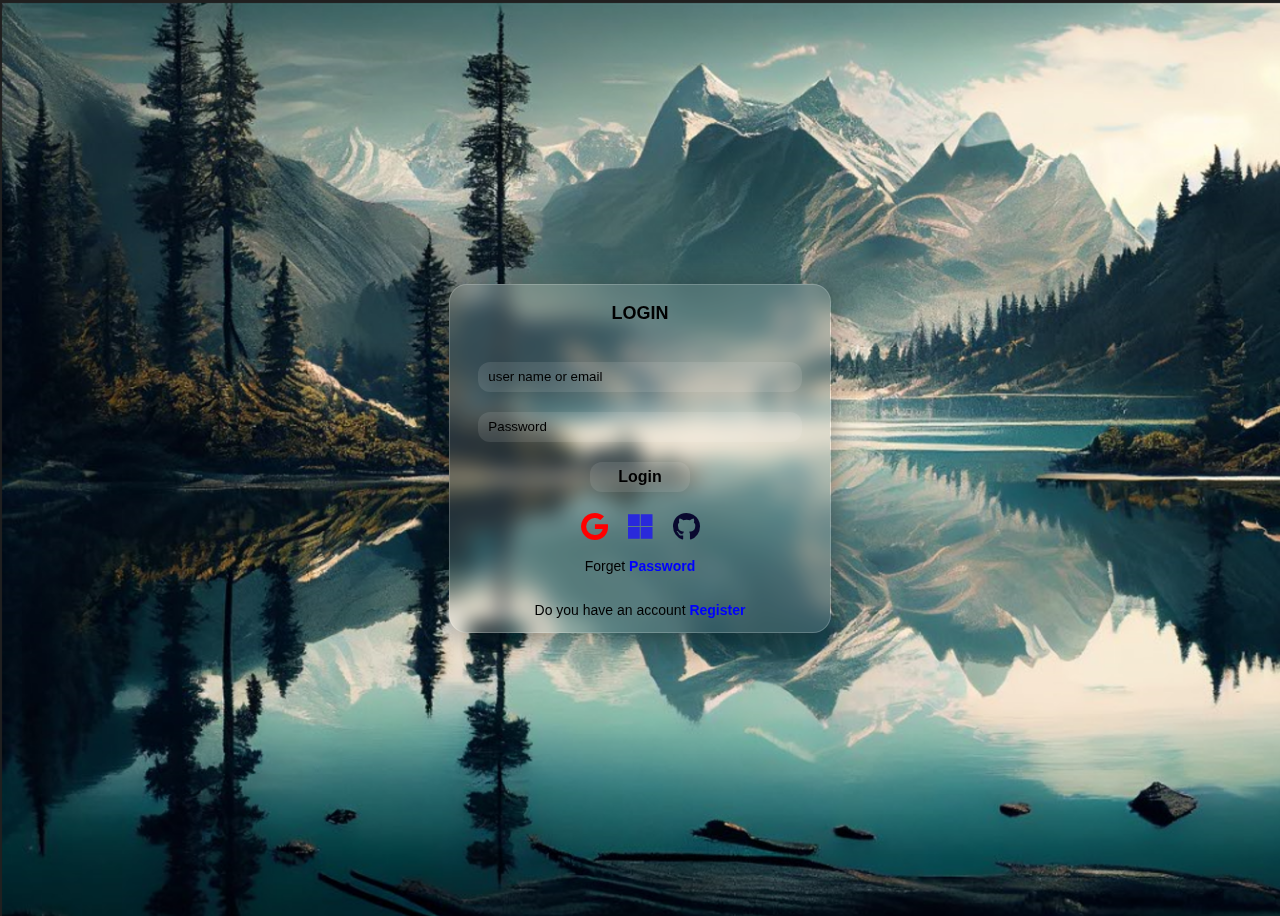
<file: index.html>
<!DOCTYPE html>
<html lang="en">
<head>
    <meta charset="UTF-8">
    <meta name="viewport" content="width=device-width, initial-scale=1.0">
    <title>Login</title>
    <link rel="stylesheet" href="css/style.css">
    <link rel="stylesheet" href="https://cdnjs.cloudflare.com/ajax/libs/font-awesome/6.4.0/css/all.min.css">
</head>
<body>
    <div class="form">
        <P>LOGIN</P>
        <form>
            <input type="text" name="user name" placeholder="user name or email">
            <input type="password" name="password" placeholder="Password">
            <input type="button" value="Login" >
        </form>
        <div class="icons">
            <a id="a" href="#"><i class="fa-brands fa-google"></i></a>
            <a id="b" href="#"><i class="fa-brands fa-microsoft"></i></a>
            <a id="c" href="#"><i class="fa-brands fa-github"></i></a>
        </div>
        <p id="login">Forget <a href="#">Password</a></p>
        <p id="login">Do you have an account <a href="register.html">Register</a></p>
    </div>
</body>
</html>
</file>
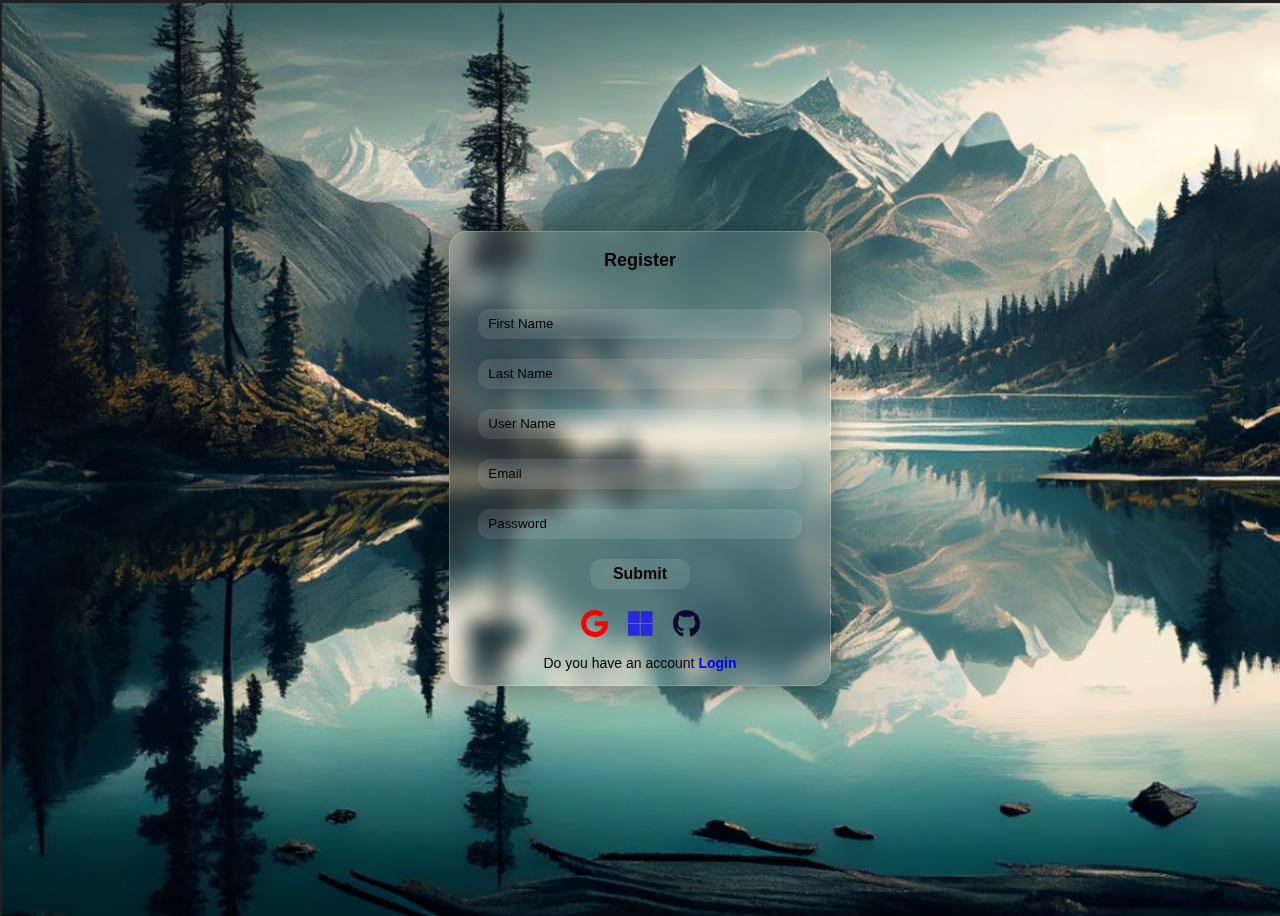
<file: register.html>
<!DOCTYPE html>
<html lang="en">

<head>
    <meta charset="UTF-8">
    <meta name="viewport" content="width=device-width, initial-scale=1.0">
    <title>Rgister</title>
    <link rel="stylesheet" href="css/style.css">
    <link rel="stylesheet" href="https://cdnjs.cloudflare.com/ajax/libs/font-awesome/6.4.0/css/all.min.css">
</head>

<body>
    <div class="form">
        <p>Register</p>
        <form>
            <input type="text" placeholder="First Name" name="First Name">
            <input type="text" placeholder="Last Name" name="Last Name">
            <input type="text" placeholder="User Name" name="User Name">
            <input type="email" placeholder="Email" name="email">
            <input type="password" placeholder="Password" name="password">
            <input type="button" value="Submit">
        </form>
        <div class="icons">
            <a id="a" href="#"><i class="fa-brands fa-google"></i></a>
            <a id="b" href="#"><i class="fa-brands fa-microsoft"></i></a>
            <a id="c" href="#"><i class="fa-brands fa-github"></i></a>
        </div>
        <p id="login">Do you have an account <a href="index.html">Login</a></p>
    </div>
</body>

</html>
</file>
<file: css/style.css>
body{
    background-image: url('../images/background.png' );
    background-repeat: no-repeat;
    background-size: cover;
    display: flex;
    justify-content: center;
    align-items: center;
    height: 100vh;
    font-family: sans-serif;
}
p{
    color: black;
    font-weight: 900;
    font-size: 18px;
}
.form{
    width: 30%;
    display: flex;
    flex-direction: column;
    background-color: rgba(255, 255, 255, 0.1);
    backdrop-filter: blur(10px);
    box-shadow: 0 4px 30px rgba(0, 0, 0, 0.37);
    border: 1px solid rgba(255, 255, 255, 0.2);
    justify-content: center;
    align-items: center;
    border-radius: 18px;
}
form{
    width: 100%;
    padding: 20px;
    display: flex;
    flex-direction: column;
    gap: 20px;
    justify-content: center;
    align-items: center;
}
[type='button']{
    width: 100px;
    background-color: rgba(255, 255, 255, 0.10);
    border-radius: 12px;
    border-style: none;
    height: 30px;
    font-weight: 900;
    font-size: 16px;
    color: black;
    cursor: pointer;
}
input::placeholder{
    color: black;
}
form input{
    color: white;
    padding: 5px 10px;
    width: 80%;
    background-color: rgba(255, 255, 255, 0.10);
        border-radius: 12px;
    border-style: none;
    height: 20px;
}
.icons{
    color: white;
    display: flex;
    flex-direction: row;
    gap: 20px;
    font-size: 28px;
}
.icons a {
    text-decoration: none;
    color: white;
}
#a{
    color: red;
}
#b{
    color: rgb(41, 41, 219);
}
#c{
    color: #09092f;
}
#login{
    color: black;
    font-size: 14px;
    font-weight: 300;
}
#login a{
    color: blue;
    font-weight: 900;
    text-decoration: none;

}
@media  (max-width: 600px){
    body{
        background-size: cover;
        background-position: center;
    }
    .form{
        width: 90%;
        
    }
}
@media  (min-width: 601px) and (max-width: 960px){
    .form{
        width: 80%;
    }
    body{
        background-size: cover;
        background-position: center;
    }
}
@media  (min-width: 961px) and (max-width: 1024px){
    .form{
        width: 90%;
    }
    body{
        background-size: cover;
        background-position: center;
    }
}
.icons a:hover{
    text-shadow: 0 1px 8px white;
}
</file>
